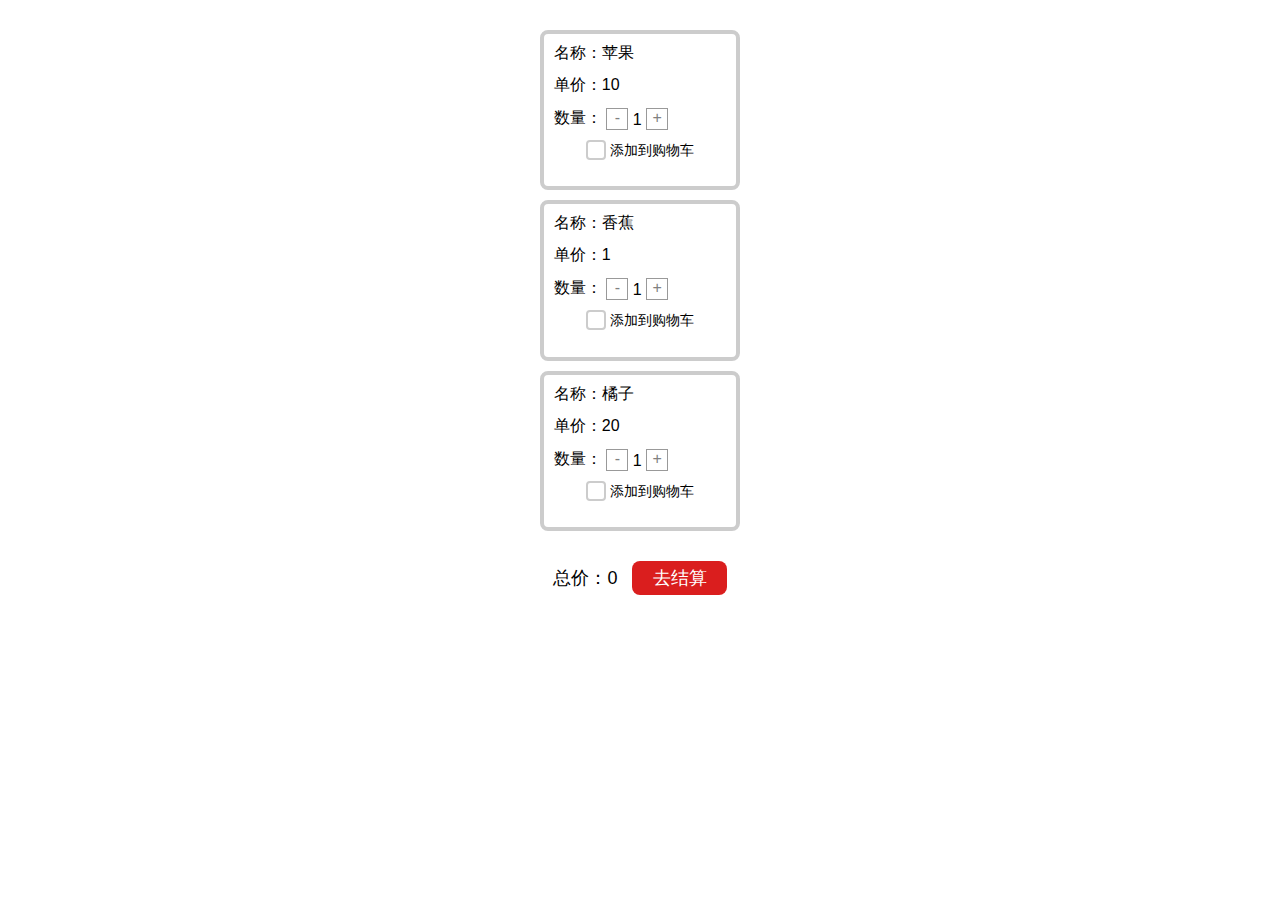
<file: index.html>
<!DOCTYPE html>
<html lang="en">
<head>
	<meta charset="UTF-8">
	<title>AngularJS 购物车实例测试</title>
	<!-- <script type="text/javascript" src="js/jquery.js"></script> -->
	<script type="text/javascript" src="js/angular.min.js"></script>
	<script type="text/javascript" src="js/angular-route.js"></script>
	<link rel="stylesheet" type="text/css" href="css/index.css">
</head>
<body>
	<div class="container" ng-app="cartApp" ng-controller="cartCtrl">
		<div class="wrap" ng-view>			
			
		</div>
		<div class='price' id="price">
              <p>
                 总价：{{totalPrice()}}     
                <a href='#/goBuy' ng-click="goBuy($event)">去结算</a>
                </p>
        </div>
		
	</div>
</body>
</html>
<script type="text/javascript" src="js/main.js"></script>
</file>
<file: css/index.css>
*{
	margin:0;
	padding:0;
	box-sizing: border-box;
}
html{
	font-size:62.6%;
	font-family: "Microsoft Yahei",sans-serif;
	line-height: 1;
}
a{
	text-decoration: none;
	color:grey;
}
ul,li{
	list-style: none;
}
.checkbox{
	vertical-align: middle;
	display: inline-block;
	width: 20px;
	height: 20px;
	position: relative;
}
.checkbox .box{
	border-radius: 4px;
	position: absolute;
	display: block;
	width: 20px;
	height: 20px;
	border:2px solid #ccc;
	transition: all 0.5s;
}
.checkbox input[type="checkbox"]{
	position: absolute;
	z-index: 10;
	opacity: 0;
}
.checkbox input:checked + .box{
	border-color: red;
}
.checkbox input:checked + .box::after{
	position: absolute;
	display: block;
	content: ' ';
	width: 10px;
	height: 10px;
	background-color: red;
	top: 3px;
	left: 3px;
}

body{
	font-size:1.4rem;
}
.wrap{
	margin-top:3rem;
}
.wrap ul{
  display:block;
  width:100%;
  margin-bottom:3rem;

}

.wrap li{
	/*display:table-cell;*/
	margin:1rem auto;
	text-align:center;
	width:20rem;
	height:16rem;
	padding:1rem;
	border:0.4rem solid #ccc;
	border-radius:0.8rem;
	transition: all 0.5s;
}
.wrap li.true{
	border-color:rgb(218, 30, 30);
}
.contentW{
	font-size:1.6rem;
	height:3.2rem;
	/*line-height: 3.2rem;*/
	text-align:left;
}
.buttonW a{
	display: inline-block;
	padding:0.8rem 0.6rem;
	background-color:rgb(218, 30, 30);
	color:#fff;
	font-size:1.6rem;
	border-radius:0.4rem;
}
.buttonW .addc{
	vertical-align: middle;
	display: inline-block;
}
a.calc{
	display: inline-block;
	vertical-align: middle;
	border:1px solid #999;
	width:22px;
	height: 22px;
	text-align:center;
}
.contentW span{
	display:inline-block;
	vertical-align: middle;
}
.buttonW a.cancel{
	background-color:#FFE47C;
}

.price{
	display:table;
	margin:0 auto;
	/*text-align:center;*/
}
.price p{
	font-size:1.8rem;
}
.price a{
	display:inline-block;
	background: rgb(218,30,30);
	padding:0.8rem 2rem;
	margin-left:1rem;
	color:#fff;
	border-radius: 0.8rem;
}

a.nobuy{
	border-color: #eee;
	background-color:#ccc;
}
a.submit{
	margin-left:2rem;
	display:inline-block;
	font-size:1.2rem;
	padding:0.8rem 2rem;
	background: rgb(218,30,30);
	color:#fff;
	border-radius: 4px;
}

.listTitle{
	width: 32rem;
	text-align: left;
	font-size:1.8rem;
	/*text-align: left;*/
	padding:1rem 0;
	margin:0 auto;
}
.bought {
	display: table;
	font-size: 1.6rem;
	margin: 3rem auto;
}
.bought span {
display: inline-block;
width: 16rem;
height: 2.8rem;
line-height: 2.8rem;
text-align: center;
border-bottom: 1px solid rgb(218, 30, 30);
}
#price{
	display:none;
}
</file>
